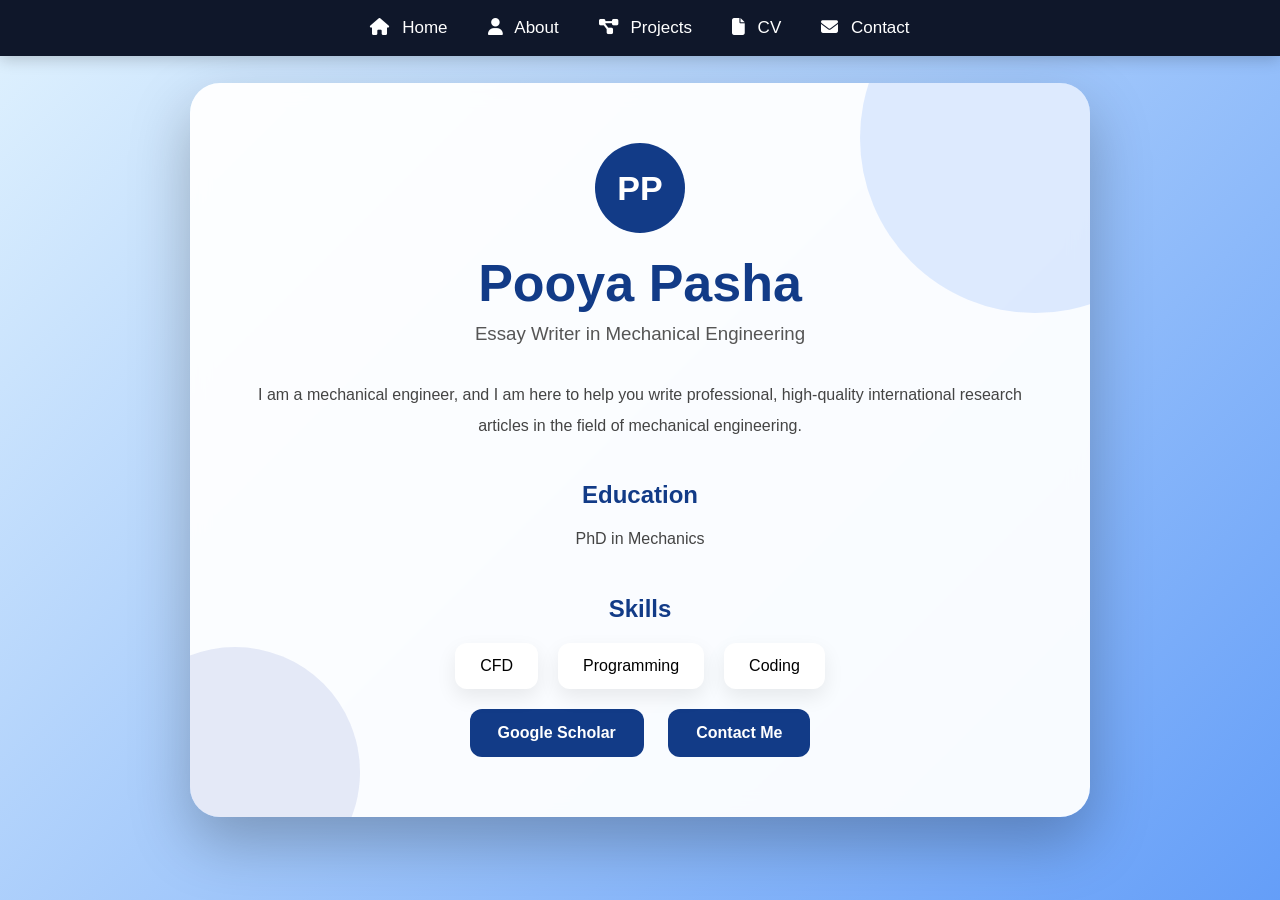
<file: index.html>
<!DOCTYPE html>
<html lang="en">
<head>
    <link rel="stylesheet" href="https://cdnjs.cloudflare.com/ajax/libs/font-awesome/6.7.2/css/all.min.css">
    <meta charset="UTF-8">
    <meta name="viewport" content="width=device-width, initial-scale=1.0">
    <title>Pooya Pasha | Portfolio</title>
    <link rel="stylesheet" href="style.css">
</head>
<body>
<nav class="navbar">

    <a href="index.html">
        <i class="fa-solid fa-house"></i>
        Home
    </a>

    <a href="about.html">
        <i class="fa-solid fa-user"></i>
        About
    </a>

    <a href="projects.html">
        <i class="fa-solid fa-diagram-project"></i>
        Projects
    </a>

    <a href="cv.html">
        <i class="fa-solid fa-file"></i>
        CV
    </a>

    <a href="contact.html">
        <i class="fa-solid fa-envelope"></i>
        Contact
    </a>

</nav>
<div class="container">
<div class="logo">
PP
</div>
    <h1>Pooya Pasha</h1>

    <h3>Essay Writer in Mechanical Engineering</h3>

    <p>
        I am a mechanical engineer, and I am here to help you write
        professional, high-quality international research articles
        in the field of mechanical engineering.
    </p>

    <h2>Education</h2>

    <p>PhD in Mechanics</p>

    <h2>Skills</h2>

    <ul>
        <li>CFD</li>
        <li>Programming</li>
        <li>Coding</li>
    </ul>
<a href="https://scholar.google.com/citations?user=NTIUmZQAAAAJ&hl=fa"
   target="_blank"
   class="btn">
   Google Scholar
</a>
    <a href="https://mail.google.com/mail/?view=cm&fs=1&to=Pasha.Pooya@yahoo.com" target="_blank" class="btn">
    Contact Me
</a>

</div>

<script src="script.js"></script>

</body>
</html>
</file>
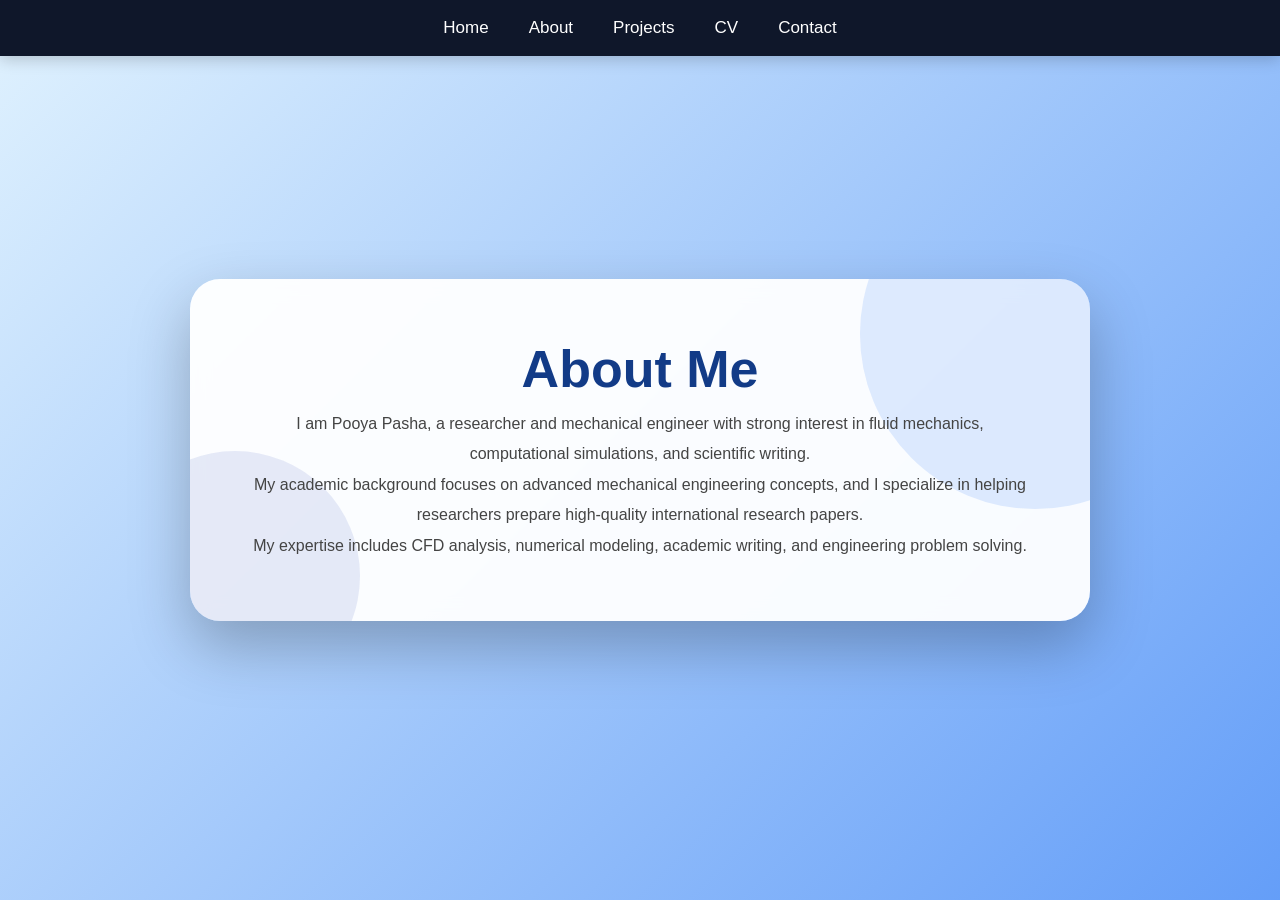
<file: about.html>
<!DOCTYPE html>
<html lang="en">

<head>
    <meta charset="UTF-8">
    <meta name="viewport" content="width=device-width, initial-scale=1.0">
    <title>About | Pooya Pasha</title>

    <link rel="stylesheet" href="style.css">
</head>

<body>

<nav class="navbar">
    <a href="index.html">Home</a>
    <a href="about.html">About</a>
    <a href="projects.html">Projects</a>
    <a href="cv.html">CV</a>
    <a href="contact.html">Contact</a>
</nav>

<div class="container">

    <h1>About Me</h1>

    <p>
        I am Pooya Pasha, a researcher and mechanical engineer with strong interest in fluid mechanics,
        computational simulations, and scientific writing.
    </p>

    <p>
        My academic background focuses on advanced mechanical engineering concepts, and I specialize
        in helping researchers prepare high-quality international research papers.
    </p>

    <p>
        My expertise includes CFD analysis, numerical modeling, academic writing,
        and engineering problem solving.
    </p>

</div>

</body>
</html>
</file>
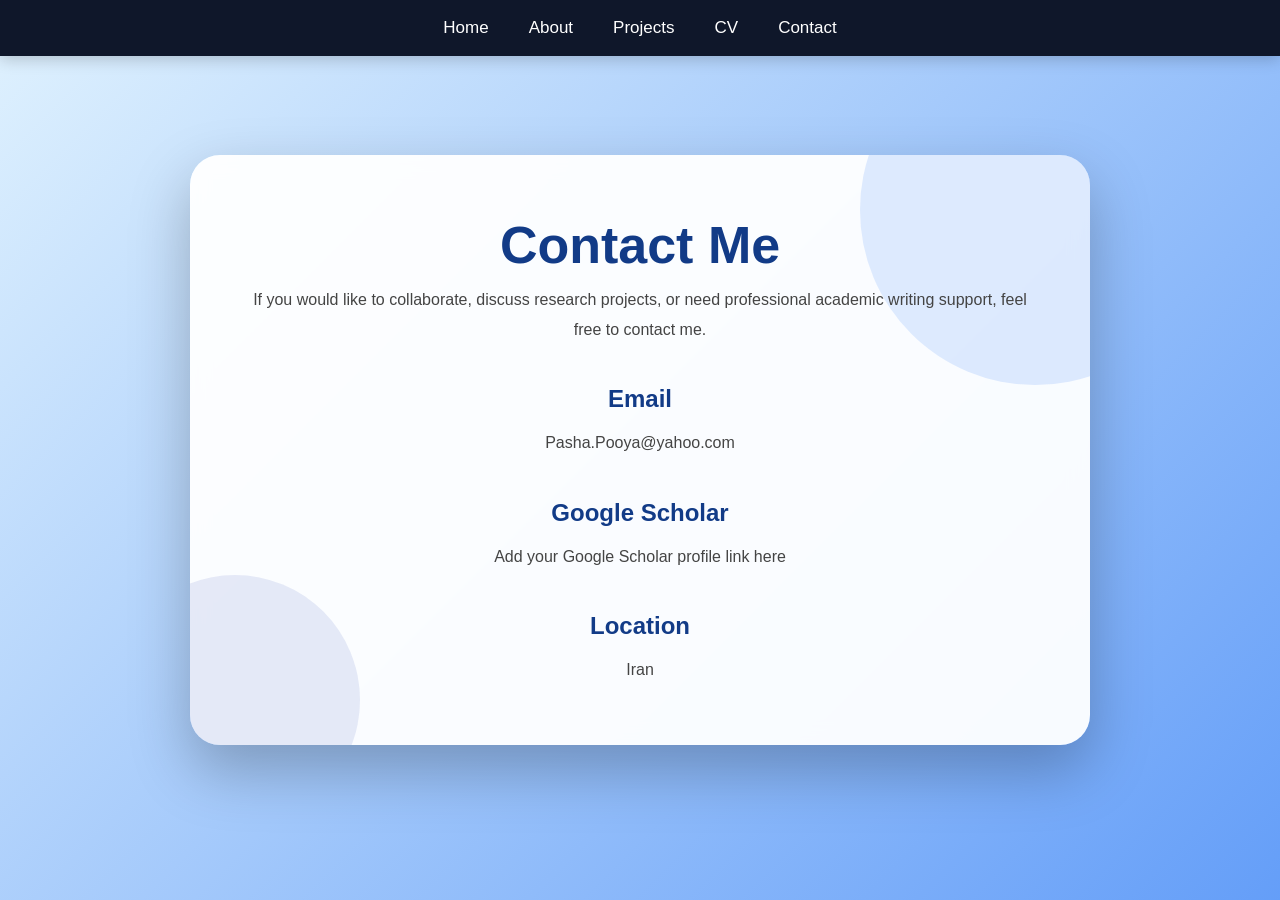
<file: contact.html>
<!DOCTYPE html>
<html lang="en">

<head>
    <meta charset="UTF-8">
    <meta name="viewport" content="width=device-width, initial-scale=1.0">
    <title>Contact | Pooya Pasha</title>
    <link rel="stylesheet" href="style.css">
</head>

<body>

<nav class="navbar">
    <a href="index.html">Home</a>
    <a href="about.html">About</a>
    <a href="projects.html">Projects</a>
    <a href="cv.html">CV</a>
    <a href="contact.html">Contact</a>
</nav>

<div class="container">

    <h1>Contact Me</h1>

    <p>
        If you would like to collaborate, discuss research projects,
        or need professional academic writing support, feel free to contact me.
    </p>

    <h2>Email</h2>
    <p>
        Pasha.Pooya@yahoo.com
    </p>

    <h2>Google Scholar</h2>
    <p>
        Add your Google Scholar profile link here
    </p>

    <h2>Location</h2>
    <p>
        Iran
    </p>

</div>

</body>
</html>
</file>
<file: style.css>
*{
margin:0;
padding:0;
box-sizing:border-box;
}

body{
font-family:Segoe UI,Tahoma,Geneva,Verdana,sans-serif;
background:linear-gradient(-45deg,#0f172a,#1e40af,#3b82f6,#e0f2fe);
background-size:400% 400%;
animation:gradient 15s ease infinite;
min-height:100vh;
display:flex;
justify-content:center;
align-items:center;
padding:40px;
}

@keyframes gradient{

0%{background-position:0% 50%;}

50%{background-position:100% 50%;}

100%{background-position:0% 50%;}

}

.container{

max-width:900px;

width:100%;

background:rgba(255,255,255,.95);

backdrop-filter:blur(10px);

padding:60px;

border-radius:30px;

box-shadow:0 25px 60px rgba(0,0,0,.25);

text-align:center;

position:relative;

overflow:hidden;

}

.container::before{

content:"";

position:absolute;

width:350px;

height:350px;

background:rgba(59,130,246,.15);

border-radius:50%;

top:-120px;

right:-120px;

}

.container::after{

content:"";

position:absolute;

width:250px;

height:250px;

background:rgba(30,64,175,.10);

border-radius:50%;

bottom:-80px;

left:-80px;

}

.logo{

width:90px;

height:90px;

margin:auto;

border-radius:50%;

background:#123b87;

color:white;

display:flex;

justify-content:center;

align-items:center;

font-size:34px;

font-weight:bold;

margin-bottom:20px;

position:relative;

z-index:2;

}

h1{

font-size:52px;

color:#123b87;

margin-bottom:10px;

position:relative;

z-index:2;

}

h3{

color:#555;

margin-bottom:35px;

font-weight:500;

position:relative;

z-index:2;

}

h2{

color:#123b87;

margin-top:40px;

margin-bottom:15px;

position:relative;

z-index:2;

}

p{

line-height:1.9;

color:#444;

position:relative;

z-index:2;

}

ul{

list-style:none;

display:flex;

justify-content:center;

gap:20px;

flex-wrap:wrap;

margin-top:20px;

position:relative;

z-index:2;

}

li{

background:white;

padding:14px 25px;

border-radius:12px;

box-shadow:0 8px 20px rgba(0,0,0,.08);

transition:.3s;

}

li:hover{

transform:translateY(-5px);

}

.btn{

display:inline-block;

margin:20px 10px 0;

padding:15px 28px;

background:#123b87;

color:white;

text-decoration:none;

border-radius:12px;

font-weight:bold;

transition:.3s;

}

.btn:hover{

background:#0b2d68;

transform:translateY(-3px);

box-shadow:0 10px 20px rgba(0,0,0,.25);

}

@media(max-width:700px){

.container{

padding:35px 20px;

}

h1{

font-size:36px;

}

ul{

flex-direction:column;

}

.btn{

display:block;

margin:15px auto;

width:220px;

}

}
/* ===== Navigation ===== */

.navbar{
    position: fixed;
    top: 0;
    left: 0;
    width: 100%;

    background:#0f172a;

    display:flex;
    justify-content:center;
    align-items:center;

    gap:40px;
    padding:18px;

    box-shadow:0 3px 15px rgba(0,0,0,.2);
    z-index:999;
}

.navbar a{
    color:white;
    text-decoration:none;
    font-size:17px;
    transition:.3s;
}

.navbar a i{
    margin-right:8px;
}

.navbar a:hover{
    color:#3b82f6;
    transform:translateY(-2px);
}
</file>
